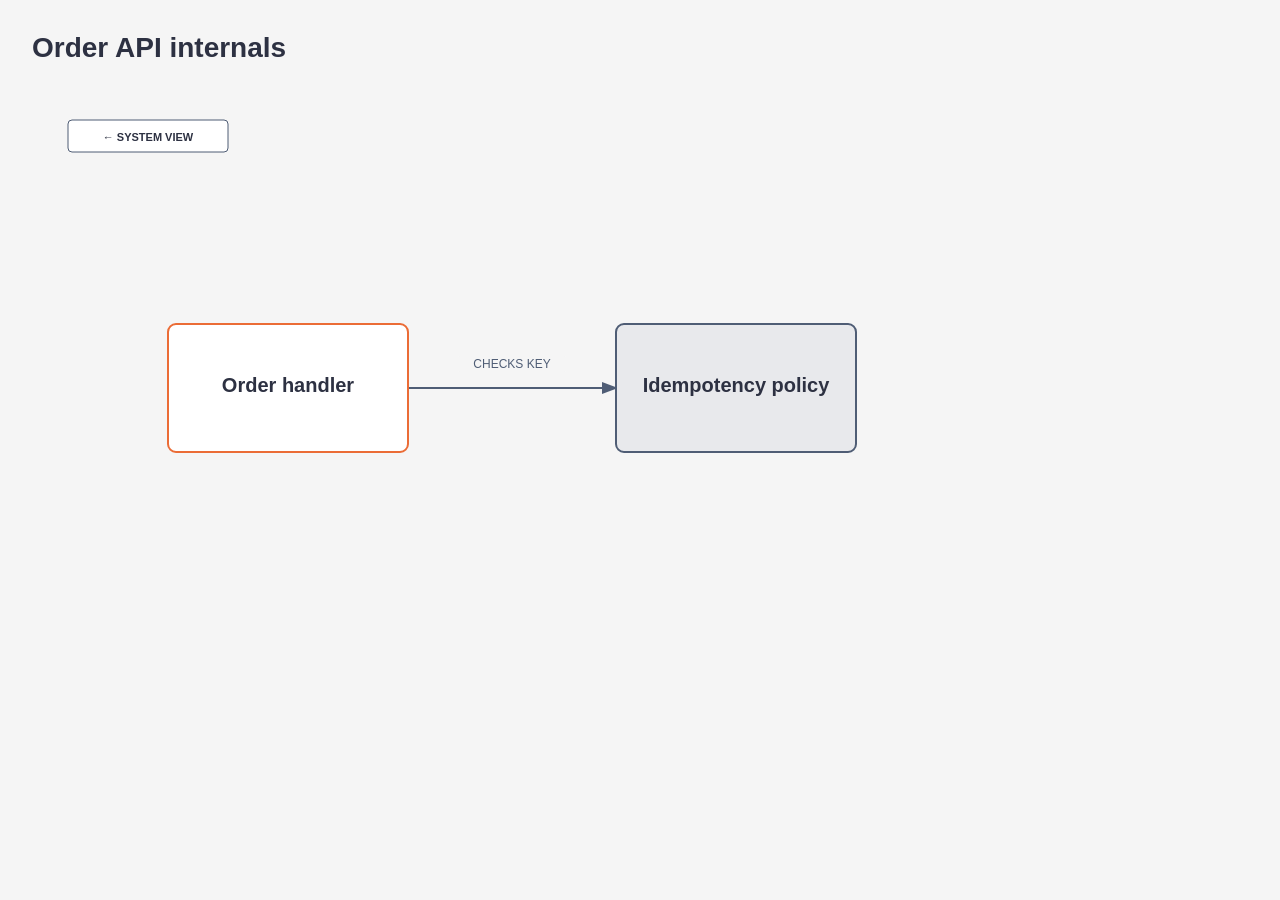
<file: shared/schematics-canvas/examples/minimal/views/api-internals.html>
<!doctype html>
<html lang="en">
<head>
  <meta charset="utf-8">
  <meta name="viewport" content="width=device-width, initial-scale=1">
  <title>Order API internals</title>
  <style>
    body { margin: 0; padding: 32px; background: #f5f5f5; color: #2d3142; font-family: Arial, sans-serif; }
    h1 { margin: 0 0 24px; font-size: 28px; }
    svg { display: block; width: min(100%, 960px); height: auto; }
  </style>
</head>
<body>
  <h1>Order API internals</h1>
  <!-- schematics:embed:start -->
  <svg viewBox="0 0 960 600" role="img" aria-labelledby="api-title api-desc">
    <title id="api-title">Order API internals</title>
    <desc id="api-desc">The order handler applies the idempotency policy before it accepts an order.</desc>
    <defs>
      <marker id="api-arrow" markerWidth="8" markerHeight="6" refX="7" refY="3" orient="auto">
        <polygon points="0 0, 8 3, 0 6" fill="#4f5d75"/>
      </marker>
    </defs>
    <rect width="960" height="600" fill="#f5f5f5"/>
    <path d="M 376 300 H 584" fill="none" stroke="#4f5d75" stroke-width="2" marker-end="url(#api-arrow)"/>
    <rect x="426" y="268" width="108" height="16" rx="2" fill="#f5f5f5"/>
    <text x="480" y="280" fill="#4f5d75" font-size="12" text-anchor="middle">CHECKS KEY</text>
    <g data-schematic-id="order-handler">
      <rect x="136" y="236" width="240" height="128" rx="8" fill="#ffffff" stroke="#eb6c36" stroke-width="2"/>
      <text x="256" y="304" fill="#2d3142" font-size="20" font-weight="600" text-anchor="middle">Order handler</text>
    </g>
    <g data-schematic-id="idempotency-policy">
      <rect x="584" y="236" width="240" height="128" rx="8" fill="#e8e9ec" stroke="#4f5d75" stroke-width="2"/>
      <text x="704" y="304" fill="#2d3142" font-size="20" font-weight="600" text-anchor="middle">Idempotency policy</text>
    </g>
    <g data-schematic-view="request-path">
      <rect x="36" y="32" width="160" height="32" rx="4" fill="#ffffff" stroke="#4f5d75"/>
      <text x="116" y="53" fill="#2d3142" font-size="11" font-weight="600" text-anchor="middle">← SYSTEM VIEW</text>
    </g>
  </svg>
  <!-- schematics:embed:end -->
</body>
</html>
</file>
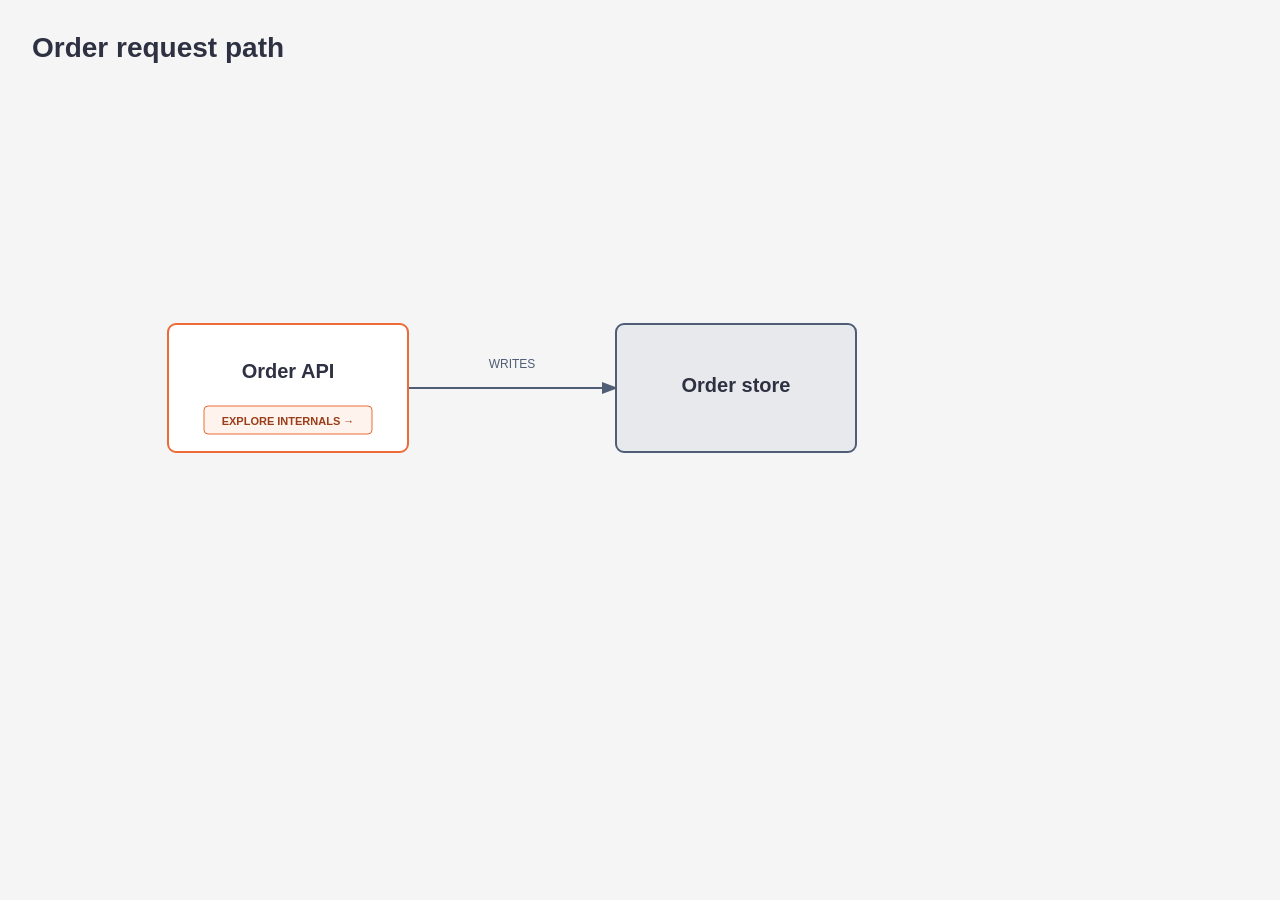
<file: shared/schematics-canvas/examples/minimal/views/request-path.html>
<!doctype html>
<html lang="en">
<head>
  <meta charset="utf-8">
  <meta name="viewport" content="width=device-width, initial-scale=1">
  <title>Order request path</title>
  <style>
    body { margin: 0; padding: 32px; background: #f5f5f5; color: #2d3142; font-family: Arial, sans-serif; }
    h1 { margin: 0 0 24px; font-size: 28px; }
    svg { display: block; width: min(100%, 960px); height: auto; }
  </style>
</head>
<body>
  <h1>Order request path</h1>
  <!-- schematics:embed:start -->
  <svg viewBox="0 0 960 600" role="img" aria-labelledby="request-path-title request-path-desc">
    <title id="request-path-title">Order request path</title>
    <desc id="request-path-desc">The Order API writes an accepted order to the order store.</desc>
    <defs>
      <marker id="request-arrow" markerWidth="8" markerHeight="6" refX="7" refY="3" orient="auto">
        <polygon points="0 0, 8 3, 0 6" fill="#4f5d75"/>
      </marker>
    </defs>
    <rect width="960" height="600" fill="#f5f5f5"/>
    <path d="M 376 300 H 584" fill="none" stroke="#4f5d75" stroke-width="2" marker-end="url(#request-arrow)"/>
    <rect x="448" y="268" width="64" height="16" rx="2" fill="#f5f5f5"/>
    <text x="480" y="280" fill="#4f5d75" font-size="12" text-anchor="middle">WRITES</text>
    <g data-schematic-id="order-api">
      <rect x="136" y="236" width="240" height="128" rx="8" fill="#ffffff" stroke="#eb6c36" stroke-width="2"/>
      <text x="256" y="290" fill="#2d3142" font-size="20" font-weight="600" text-anchor="middle">Order API</text>
      <g data-schematic-view="api-internals">
        <rect x="172" y="318" width="168" height="28" rx="4" fill="#fff3ed" stroke="#eb6c36"/>
        <text x="256" y="337" fill="#9a3d19" font-size="11" font-weight="600" text-anchor="middle">EXPLORE INTERNALS →</text>
      </g>
    </g>
    <g data-schematic-id="order-store">
      <rect x="584" y="236" width="240" height="128" rx="8" fill="#e8e9ec" stroke="#4f5d75" stroke-width="2"/>
      <text x="704" y="304" fill="#2d3142" font-size="20" font-weight="600" text-anchor="middle">Order store</text>
    </g>
  </svg>
  <!-- schematics:embed:end -->
</body>
</html>
</file>
